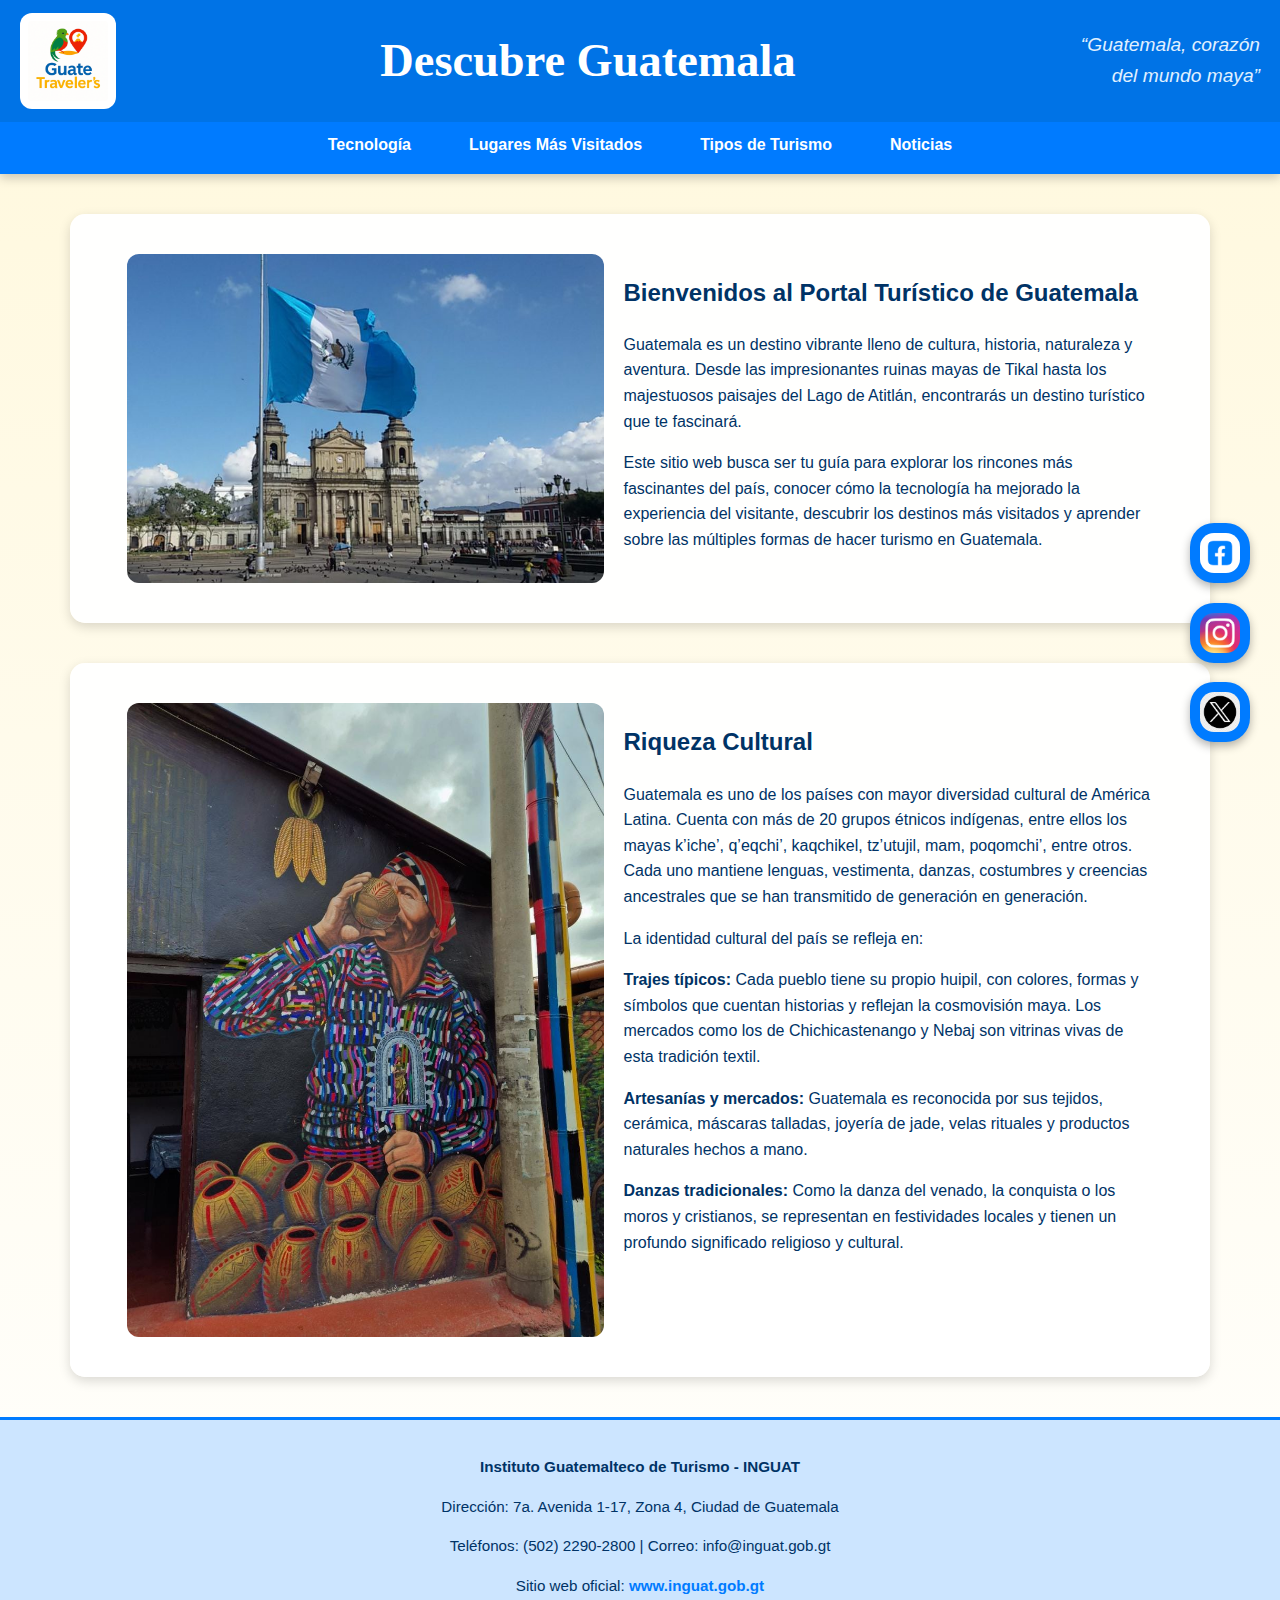
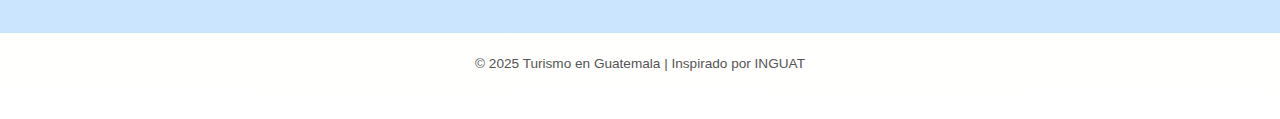
<file: index.html>
<!DOCTYPE html>
<html lang="es">
<head>
  <meta charset="UTF-8">
  <title>Descubre Guatemala</title>
  <link rel="stylesheet" href="estilos.css">
  <meta name="viewport" content="width=device-width, initial-scale=1.0">
</head>

<body>

  <!-- Botón flotante de redes sociales -->
  <div class="social-float">
    <a href="https://www.facebook.com/inguatoficial" target="_blank" title="Facebook INGUAT">
      <img src="imagenes/facebook.png" alt="Facebook">
    </a>
    <a href="https://www.instagram.com/alcayagaaa?igsh=eXg2bnRzODF3M3V1" target="_blank" title="Instagram INGUAT">
      <img src="imagenes/instagram.png" alt="Instagram">
    </a>
    <a href="https://x.com/InguatPrensa?t=ZmftBN-IQ_9A4PfMtldeyg&s=08" target="_blank" title="Twitter INGUAT">
      <img src="imagenes/twitter.png" alt="Twitter">
    </a>
  </div>

  <!-- ENCABEZADO -->
  <header>
    <div class="encabezado-superior">
      <img src="imagenes/logo.jpg.png" alt="Logo Turismo Guatemala" class="logo">
      <h1>Descubre Guatemala</h1>
      <div class="frase-turismo">
        <p>“Guatemala, corazón del mundo maya”</p>
      </div>
    </div>

    <nav>
      <ul>
        <li><a href="tecnologia.html">Tecnología</a></li>
        <li><a href="lugares.html">Lugares Más Visitados</a></li>
        <li><a href="tipos.html">Tipos de Turismo</a></li>
        <li><a href="noticias.html">Noticias</a></li>
      </ul>
    </nav>
  </header>

  <!-- SECCIÓN PRINCIPAL 1 -->
  <section>
    <div class="contenido">
      <img src="imagenes/guate.jpg" alt="Paisaje de Guatemala">
      <div class="texto">
        <h2>Bienvenidos al Portal Turístico de Guatemala</h2>
        <p>Guatemala es un destino vibrante lleno de cultura, historia, naturaleza y aventura. Desde las impresionantes ruinas mayas de Tikal hasta los majestuosos paisajes del Lago de Atitlán, encontrarás un destino turístico que te fascinará.</p>
        <p>Este sitio web busca ser tu guía para explorar los rincones más fascinantes del país, conocer cómo la tecnología ha mejorado la experiencia del visitante, descubrir los destinos más visitados y aprender sobre las múltiples formas de hacer turismo en Guatemala.</p>
      </div>
    </div>
  </section>

  <!-- SECCIÓN PRINCIPAL 2 -->
  <section>
    <div class="contenido">
      <img src="imagenes/foto 14.jpg" alt="Cultura Guatemalteca">
      <div class="texto">
        <h2>Riqueza Cultural</h2>
        <p>Guatemala es uno de los países con mayor diversidad cultural de América Latina. Cuenta con más de 20 grupos étnicos indígenas, entre ellos los mayas k’iche’, q’eqchi’, kaqchikel, tz’utujil, mam, poqomchi’, entre otros. Cada uno mantiene lenguas, vestimenta, danzas, costumbres y creencias ancestrales que se han transmitido de generación en generación.</p>
        <p>La identidad cultural del país se refleja en:</p>
        <p><strong>Trajes típicos:</strong> Cada pueblo tiene su propio huipil, con colores, formas y símbolos que cuentan historias y reflejan la cosmovisión maya. Los mercados como los de Chichicastenango y Nebaj son vitrinas vivas de esta tradición textil.</p>
        <p><strong>Artesanías y mercados:</strong> Guatemala es reconocida por sus tejidos, cerámica, máscaras talladas, joyería de jade, velas rituales y productos naturales hechos a mano.</p>
        <p><strong>Danzas tradicionales:</strong> Como la danza del venado, la conquista o los moros y cristianos, se representan en festividades locales y tienen un profundo significado religioso y cultural.</p>        
      </div>
    </div>
  </section>

  <!-- BANNER DE CONTACTO -->
  <div class="banner-contacto">
    <p><strong>Instituto Guatemalteco de Turismo - INGUAT</strong></p>
    <p>Dirección: 7a. Avenida 1-17, Zona 4, Ciudad de Guatemala</p>
    <p>Teléfonos: (502) 2290-2800 | Correo: info@inguat.gob.gt</p>
    <p>Sitio web oficial: <a href="https://www.inguat.gob.gt" target="_blank">www.inguat.gob.gt</a></p>
  </div>

<footer class="credito-final">
  <p>&copy; 2025 Turismo en Guatemala | Inspirado por INGUAT</p>
</footer>

  <!-- BOTÓN SUBIR -->
  <button id="btn-subir" title="Subir arriba">&#8679;</button>

  <script>
    const btnSubir = document.getElementById("btn-subir");

    window.onscroll = function () {
      if (document.body.scrollTop > 400 || document.documentElement.scrollTop > 400) {
        btnSubir.style.display = "block";
      } else {
        btnSubir.style.display = "none";
      }
    };

    btnSubir.addEventListener("click", function () {
      window.scrollTo({ top: 0, behavior: "smooth" });
    });
  </script>

</body>
</html>
</file>
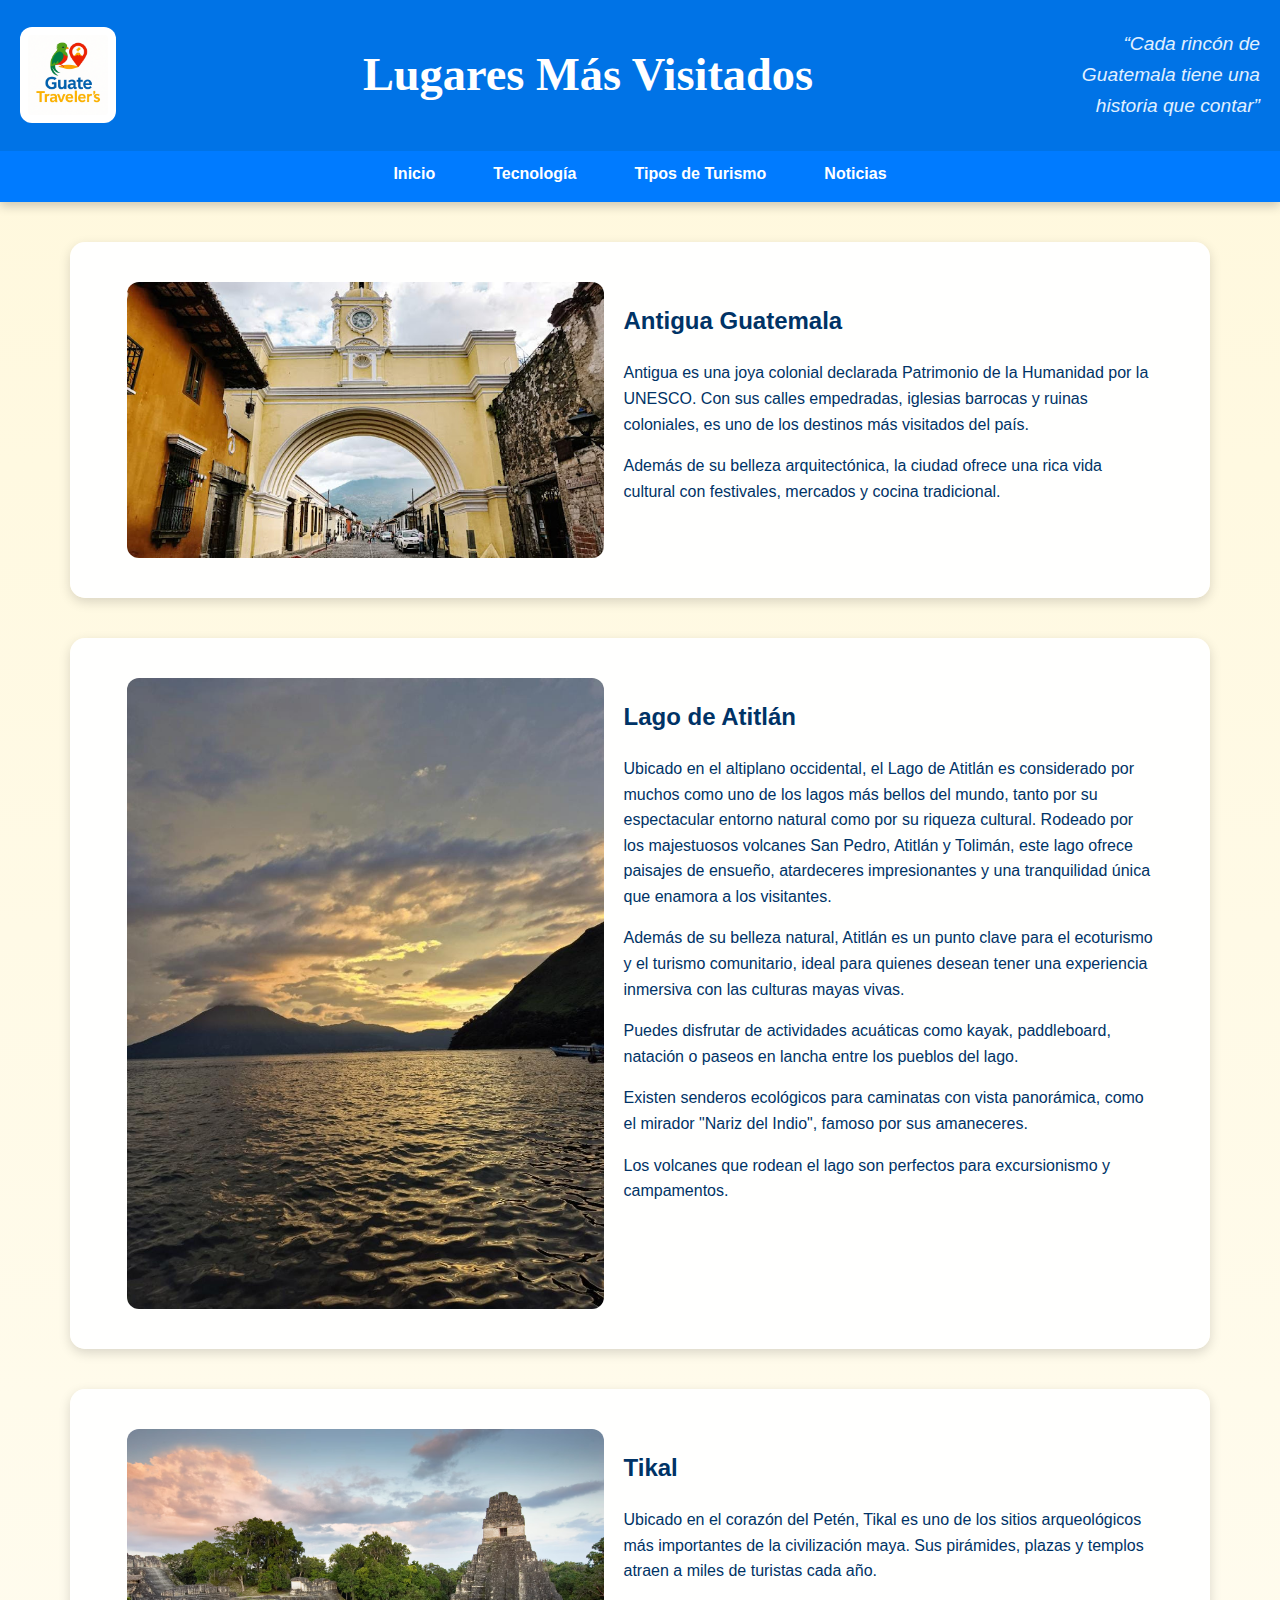
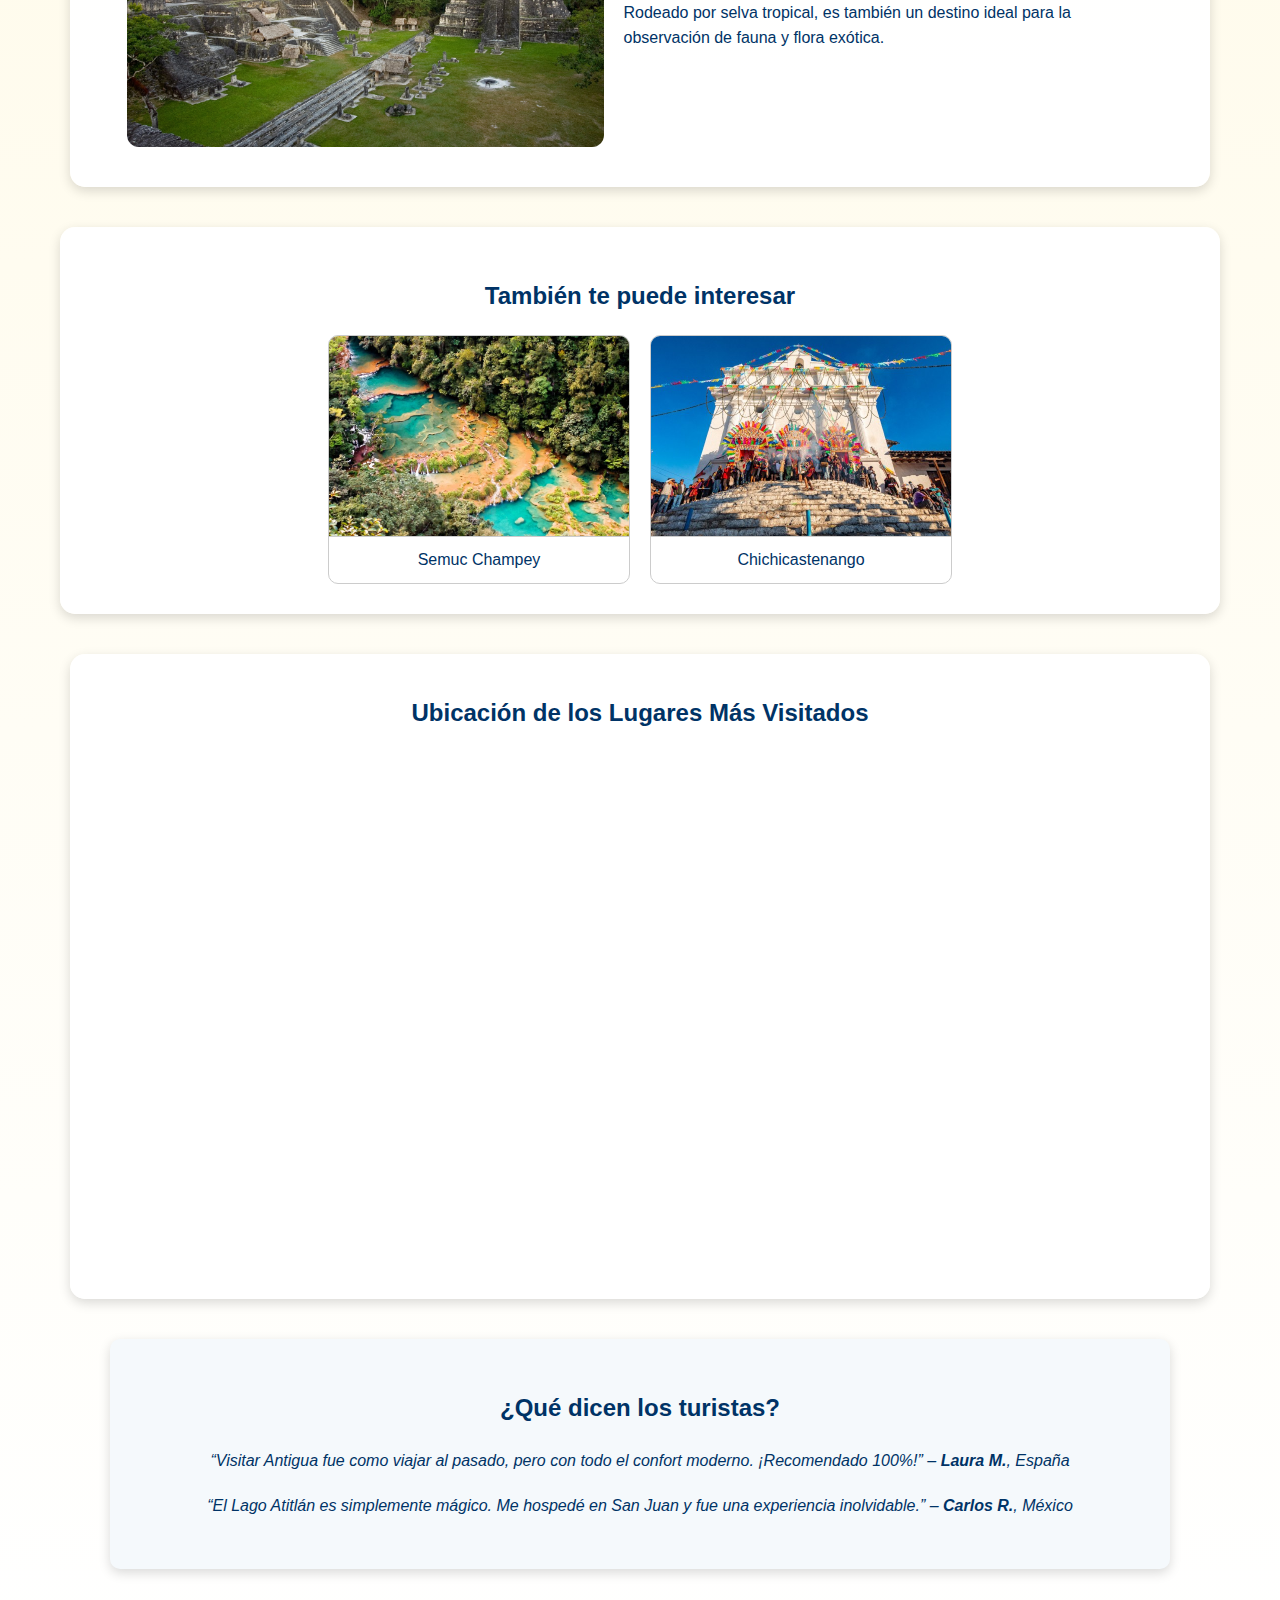
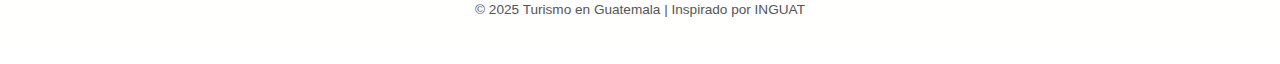
<file: lugares.html>
<!DOCTYPE html>
<html lang="es">
<head>
  <meta charset="UTF-8">
  <title>Lugares Más Visitados</title>
  <link rel="stylesheet" href="estilos.css">
  <meta name="viewport" content="width=device-width, initial-scale=1.0">
</head>
<body>

<header>
  <div class="encabezado-superior">
    <img src="imagenes/logo.jpg.png" alt="Logo Turismo Guatemala" class="logo">
    <h1>Lugares Más Visitados</h1>
    <div class="frase-turismo">
      <p>“Cada rincón de Guatemala tiene una historia que contar”</p>
    </div>
  </div>

  <nav>
    <ul>
      <li><a href="index.html">Inicio</a></li>
      <li><a href="tecnologia.html">Tecnología</a></li>
      <li><a href="tipos.html">Tipos de Turismo</a></li>
      <li><a href="noticias.html">Noticias</a></li>
    </ul>
  </nav>
</header>

<section>
  <div class="contenido">
    <img src="imagenes/foto 8.jpg" alt="Antigua Guatemala">
     <div class="texto">
      <h2>Antigua Guatemala</h2>
      <p>Antigua es una joya colonial declarada Patrimonio de la Humanidad por la UNESCO. Con sus calles empedradas, iglesias barrocas y ruinas coloniales, es uno de los destinos más visitados del país.</p>
      <p>Además de su belleza arquitectónica, la ciudad ofrece una rica vida cultural con festivales, mercados y cocina tradicional.</p>
    </div>
  </div>
</section>

<section>
  <div class="contenido">
    <img src="imagenes/foto 3.jpg" alt="Lago de Atitlán">
    <div class="texto">
      <h2>Lago de Atitlán</h2>
<p>Ubicado en el altiplano occidental, el Lago de Atitlán es considerado por muchos como uno de los lagos más bellos del mundo, tanto por su espectacular entorno natural como por su riqueza cultural. Rodeado por los majestuosos volcanes San Pedro, Atitlán y Tolimán, este lago ofrece paisajes de ensueño, atardeceres impresionantes y una tranquilidad única que enamora a los visitantes.</p>

<p>Además de su belleza natural, Atitlán es un punto clave para el ecoturismo y el turismo comunitario, ideal para quienes desean tener una experiencia inmersiva con las culturas mayas vivas.</p>

<p>Puedes disfrutar de actividades acuáticas como kayak, paddleboard, natación o paseos en lancha entre los pueblos del lago.</p>

<p>Existen senderos ecológicos para caminatas con vista panorámica, como el mirador "Nariz del Indio", famoso por sus amaneceres.</p>

<p>Los volcanes que rodean el lago son perfectos para excursionismo y campamentos.</p>


    </div>
  </div>
</section>

<section>
  <div class="contenido">
    <img src="imagenes/foto 13.jpg" alt="Ruinas de Tikal">
    <div class="texto">
      <h2>Tikal</h2>
      <p>Ubicado en el corazón del Petén, Tikal es uno de los sitios arqueológicos más importantes de la civilización maya. Sus pirámides, plazas y templos atraen a miles de turistas cada año.</p>
      <p>Rodeado por selva tropical, es también un destino ideal para la observación de fauna y flora exótica.</p>
    </div>
  </div>
</section>

<section class="otros-destinos">
  <h2>También te puede interesar</h2>
  <div class="tarjetas-interes">
    <div class="tarjeta">
      <img src="imagenes/semuc champey.png" alt="Semuc Champey">
      <p>Semuc Champey</p>
    </div>
    <div class="tarjeta">
      <img src="imagenes/iglesia.png" alt="Chichicastenango">
      <p>Chichicastenango</p>
    </div>
  </div>
</section>

<section>
  <h2 style="text-align:center;">Ubicación de los Lugares Más Visitados</h2>
  <div style="text-align:center; margin-bottom: 40px;">
    <iframe src="https://www.google.com/maps/d/u/0/embed?mid=10vLr3m_M1CY86P5dCxdg0iq3eDVu9ZQ&ehbc=2E312F" width="90%" height="480" style="border:0; border-radius: 12px;"></iframe>
  </div>
</section>

<section class="testimonios">
  <h2>¿Qué dicen los turistas?</h2>
  <div class="testimonio">
    <p>“Visitar Antigua fue como viajar al pasado, pero con todo el confort moderno. ¡Recomendado 100%!” – <strong>Laura M.</strong>, España</p>
  </div>
  <div class="testimonio">
    <p>“El Lago Atitlán es simplemente mágico. Me hospedé en San Juan y fue una experiencia inolvidable.” – <strong>Carlos R.</strong>, México</p>
  </div>
</section>


<footer class="credito-final">
  <p>&copy; 2025 Turismo en Guatemala | Inspirado por INGUAT</p>
</footer>
<button id="btn-subir" title="Subir arriba">&#8679;</button>
<script>
  const btnSubir = document.getElementById("btn-subir");

  // Mostrar botón al hacer scroll
  window.onscroll = function () {
    if (document.body.scrollTop > 400 || document.documentElement.scrollTop > 400) {
      btnSubir.style.display = "block";
    } else {
      btnSubir.style.display = "none";
    }
  };

  // Scroll suave hacia arriba
  btnSubir.addEventListener("click", function () {
    window.scrollTo({ top: 0, behavior: "smooth" });
  });
</script>


</body>
</html>
</file>
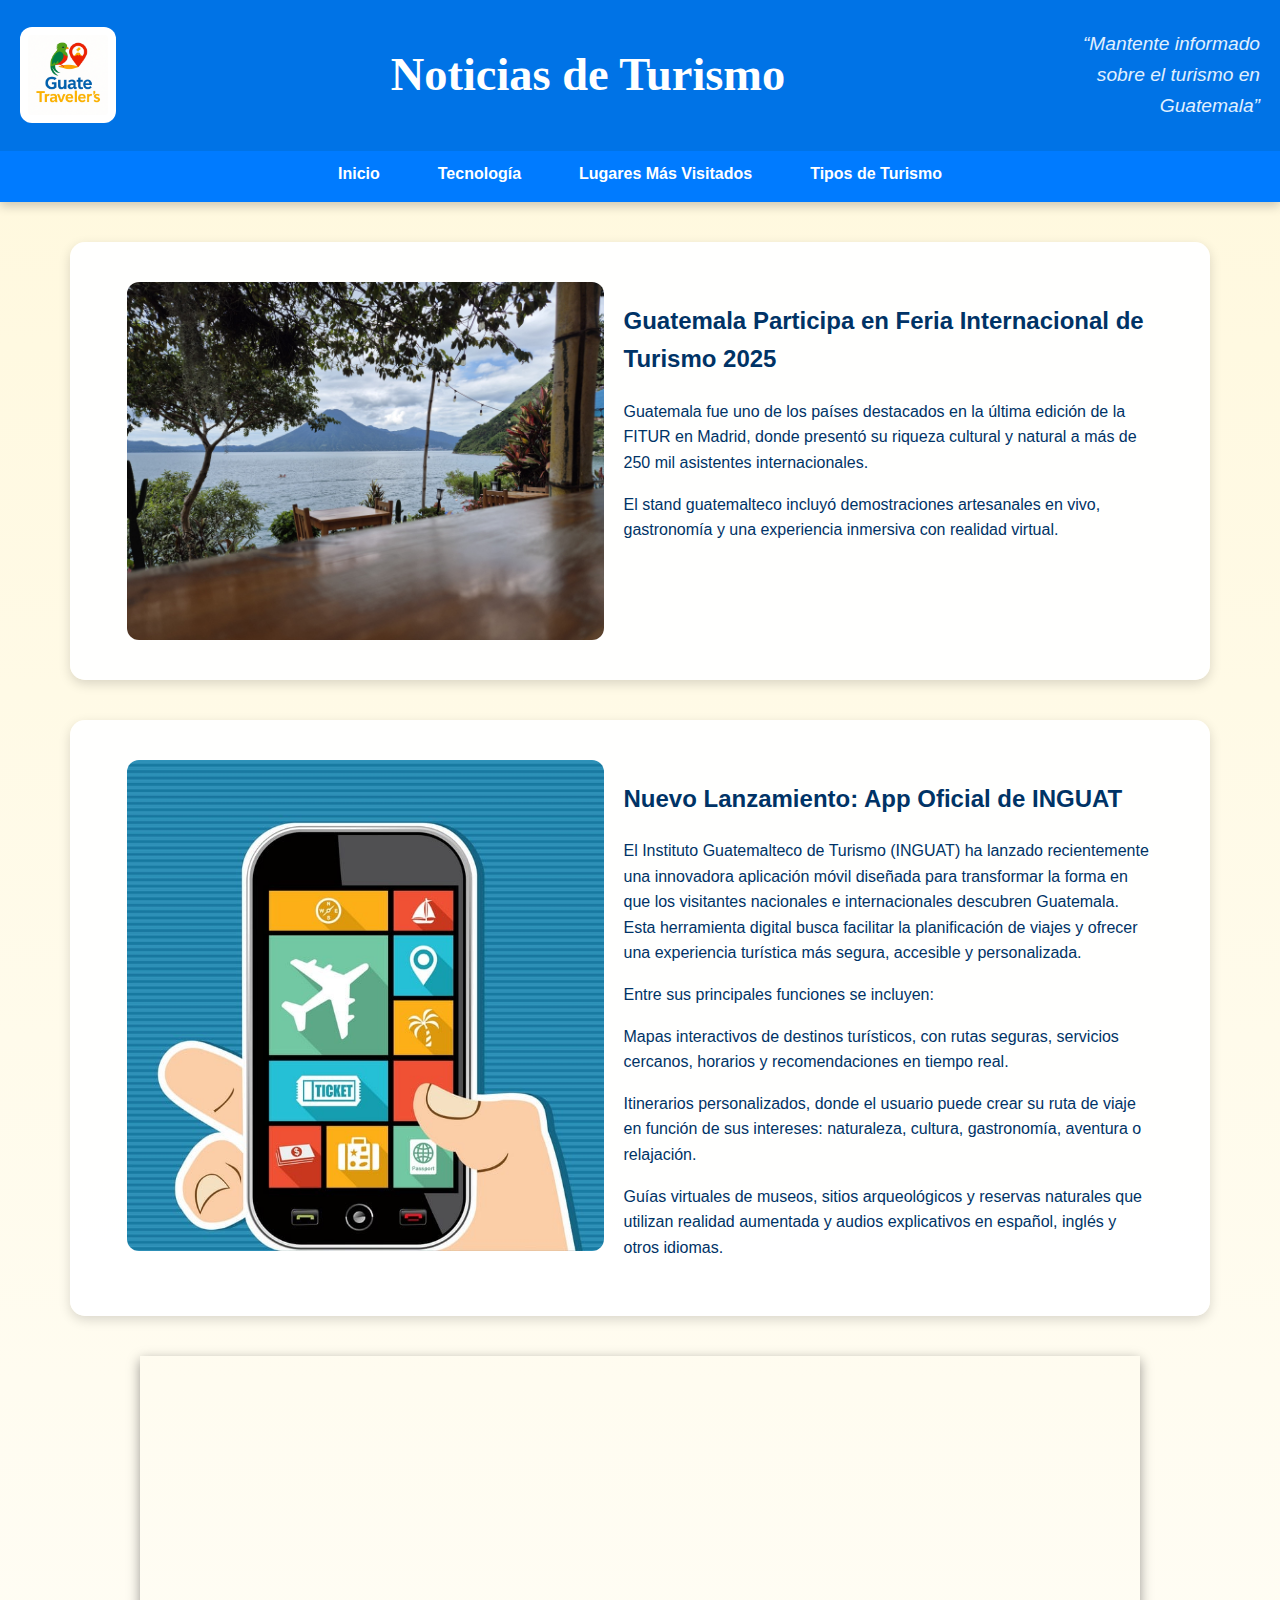
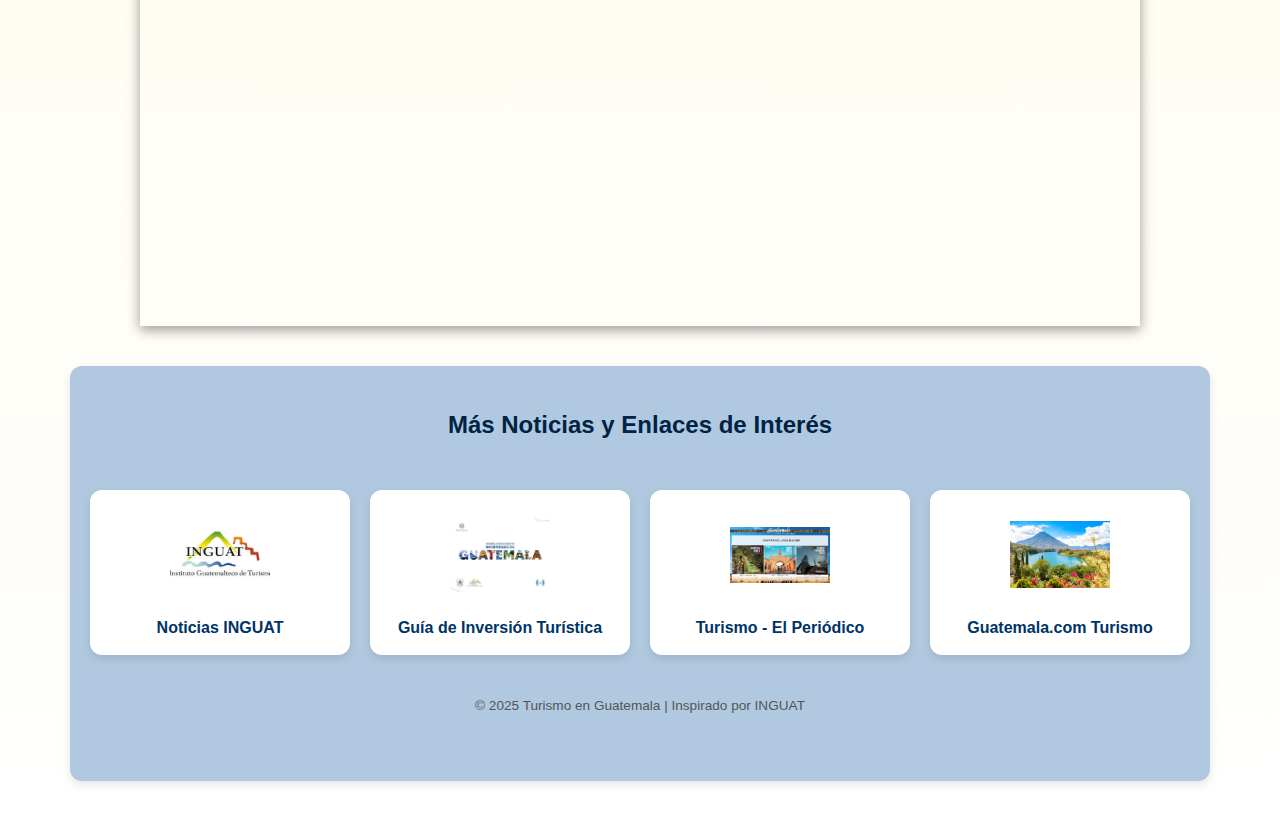
<file: noticias.html>
<!DOCTYPE html>
<html lang="es">
<head>
  <meta charset="UTF-8">
  <title>Noticias de Turismo</title>
  <link rel="stylesheet" href="estilos.css">
  <meta name="viewport" content="width=device-width, initial-scale=1.0">
</head>
<body>

<header>
  <div class="encabezado-superior">
    <img src="imagenes/logo.jpg.png" alt="Logo Turismo Guatemala" class="logo">
    <h1>Noticias de Turismo</h1>
    <div class="frase-turismo">
      <p>“Mantente informado sobre el turismo en Guatemala”</p>
    </div>
  </div>

  <nav>
    <ul>
      <li><a href="index.html">Inicio</a></li>
      <li><a href="tecnologia.html">Tecnología</a></li>
      <li><a href="lugares.html">Lugares Más Visitados</a></li>
      <li><a href="tipos.html">Tipos de Turismo</a></li>
    </ul>
  </nav>
</header>

<section>
  <div class="contenido">
    <img src="imagenes/foto 15.jpg" alt="Feria de turismo en Guatemala">
    <div class="texto">
      <h2>Guatemala Participa en Feria Internacional de Turismo 2025</h2>
      <p>Guatemala fue uno de los países destacados en la última edición de la FITUR en Madrid, donde presentó su riqueza cultural y natural a más de 250 mil asistentes internacionales.</p>
      <p>El stand guatemalteco incluyó demostraciones artesanales en vivo, gastronomía y una experiencia inmersiva con realidad virtual.</p>
    </div>
  </div>
</section>

<section>
  <div class="contenido">
    <img src="imagenes/app.jpg" alt="Nueva App INGUAT">
    <div class="texto">
      <h2>Nuevo Lanzamiento: App Oficial de INGUAT</h2>
      <p>El Instituto Guatemalteco de Turismo (INGUAT) ha lanzado recientemente una innovadora aplicación móvil diseñada para transformar la forma en que los visitantes nacionales e internacionales descubren Guatemala. Esta herramienta digital busca facilitar la planificación de viajes y ofrecer una experiencia turística más segura, accesible y personalizada.</p>

<p>Entre sus principales funciones se incluyen:</p>

<p> Mapas interactivos de destinos turísticos, con rutas seguras, servicios cercanos, horarios y recomendaciones en tiempo real.</p>

<p> Itinerarios personalizados, donde el usuario puede crear su ruta de viaje en función de sus intereses: naturaleza, cultura, gastronomía, aventura o relajación.</p>

<p> Guías virtuales de museos, sitios arqueológicos y reservas naturales que utilizan realidad aumentada y audios explicativos en español, inglés y otros idiomas.</p>

    </div>
  </div>
</section>

<div class="video-fijo">
  <iframe src="https://www.youtube.com/embed/KIuXuPI0Ux0" allowfullscreen></iframe>
</div>
<div class="noticias-extra">
  <h2>Más Noticias y Enlaces de Interés</h2>
  <div class="grid-noticias">
    <a href="https://inguat.gob.gt/es/prensa/noticias-recientes.html" target="_blank" class="noticia-card">
      <img src="imagenes/logo inguat.png" alt="Noticias INGUAT">
      <p>Noticias INGUAT</p>
    </a>

    <a href="https://inguat.gob.gt/es/documentos/guia-de-inversion-turistica.html" target="_blank" class="noticia-card">
      <img src="imagenes/turismoo.png" alt="Guía de Inversión Turística">
      <p>Guía de Inversión Turística</p>
    </a>

    <a href="https://elperiodico.com.gt/tag/turismo/" target="_blank" class="noticia-card">
      <img src="imagenes/prensa.png" alt="El Periódico">
      <p>Turismo - El Periódico</p>
    </a>

    <a href="https://guatemala.com/turismo/" target="_blank" class="noticia-card">
      <img src="imagenes/guateeee.png" alt="Guatemala.com">
      <p>Guatemala.com Turismo</p>
    </a>
  </div>
</section>


<footer class="credito-final">
  <p>&copy; 2025 Turismo en Guatemala | Inspirado por INGUAT</p>
</footer>
<button id="btn-subir" title="Subir arriba">&#8679;</button>
<script>
  const btnSubir = document.getElementById("btn-subir");
  // Mostrar botón al hacer scroll
  window.onscroll = function () {
    if (document.body.scrollTop > 400 || document.documentElement.scrollTop > 400) {
      btnSubir.style.display = "block";
    } else {
      btnSubir.style.display = "none";
    }
  };

  // Scroll suave hacia arriba
  btnSubir.addEventListener("click", function () {
    window.scrollTo({ top: 0, behavior: "smooth" });
  });
</script>
</body>
</html>
</file>
<file: estilos.css>
/* Tipografía general */
body {
  font-family: 'Helvetica', sans-serif;
  line-height: 1.6;
  margin: 0;
  padding: 0;
  background: linear-gradient(to bottom, #fff8dc, #ffffff);
  color: #003366;
}

/* Encabezado */
header {
  background-color: #007BFF;
  color: white;
  box-shadow: 0 4px 10px rgba(0,0,0,0.2);
  padding-bottom: 1em;
}

/* Encabezado superior */
.encabezado-superior {
  display: flex;
  align-items: center;
  justify-content: space-between;
  flex-wrap: wrap;
  padding: 10px 20px;
  background-color: #0073e6;
  text-align: center;
}

.encabezado-superior h1 {
  font-family: 'Playfair Display', serif;
  font-size: 2.9em;
  margin: 0.3em 0;
  flex: 1;
  text-align: center;
  color: white;
}

/* Frase turística */
.frase-turismo {
  font-style: italic;
  font-size: 1.2em;
  color: #e0f0ff;
  max-width: 200px;
  text-align: right;
}

/* Menú de navegación */
nav ul {
  display: flex;
  justify-content: center;
  list-style: none;
  padding: 0;
  margin: 10px 0 0 0;
  flex-wrap: wrap;
}

nav ul li {
  margin: 0 15px;
}

nav ul li a {
  color: white;
  text-decoration: none;
  font-weight: bold;
  padding: 8px 14px;
  border-radius: 6px;
  transition: background-color 0.3s;
}

nav ul li a:hover,
nav ul li a:focus,
nav ul li a:active {
  background-color: black;
  color: white;
}

/* Logo */
.logo {
  height: auto;
  max-height: 80px;
  width: auto;
  max-width: 100%;
  background-color: white;
  padding: 8px;
  border-radius: 12px;
}

/* Secciones principales */
section {
  max-width: 1100px;
  margin: 40px auto;
  padding: 20px;
  background-color: rgba(255,255,255,0.95);
  border-radius: 15px;
  box-shadow: 0 4px 12px rgba(0,0,0,0.15);
}

/* Contenido imagen + texto */
.contenido {
  display: flex;
  flex-wrap: wrap;
  align-items: flex-start;
  justify-content: center;
  gap: 20px;
  padding: 20px;
  margin: 0 auto;
  max-width: 1200px;
}

.contenido img {
  width: 45%;
  min-width: 280px;
  max-width: 500px;
  height: auto;
  border-radius: 12px;
  object-fit: cover;
}

.texto {
  width: 50%;
  min-width: 280px;
  max-width: 600px;
}

/* Botón flotante redes sociales */
.social-float {
  position: fixed;
  bottom: 150px;
  right: 30px;
  display: flex;
  flex-direction: column;
  gap: 12px;
  z-index: 1000;
}

.social-float a img {
  width: 40px;
  height: 40px;
  border-radius: 40%;
  background-color: #007BFF;
  padding: 10px;
  transition: transform 0.3s ease;
  box-shadow: 0 4px 10px rgba(0,0,0,0.3);
}

.social-float a img:hover {
  transform: scale(1.15);
}

/* Banner inferior de contacto */
.banner-contacto {
  background-color: #cce5ff;
  color: #003366;
  text-align: center;
  padding: 20px;
  font-size: 0.95em;
  margin-top: 40px;
  border-top: 3px solid #007BFF;
}

.banner-contacto a {
  color: #007BFF;
  text-decoration: none;
  font-weight: bold;
}

.banner-contacto a:hover {
  text-decoration: underline;
}

/* Sección de noticias */
.noticias-extra {
  max-width: 1100px;
  margin: 40px auto;
  padding: 20px;
  background-color: #b0c9e0;
  border-radius: 12px;
  box-shadow: 0 4px 10px rgba(0,0,0,0.1);
  text-align: center;
}

.noticias-extra h2 {
  color: #002244;
  margin-bottom: 25px;
}

.grid-noticias {
  display: grid;
  grid-template-columns: repeat(auto-fit, minmax(220px, 1fr));
  gap: 20px;
  padding: 20px 0;
}

.noticia-card {
  display: flex;
  flex-direction: column;
  align-items: center;
  text-decoration: none;
  background-color: #fff;
  border-radius: 12px;
  padding: 15px;
  box-shadow: 0 4px 8px rgba(0,0,0,0.1);
  transition: transform 0.2s;
}

.noticia-card:hover {
  transform: scale(1.03);
}

.noticia-card img {
  width: 100px;
  height: 100px;
  object-fit: contain;
  margin-bottom: 10px;
}

.noticia-card p {
  color: #003366;
  font-weight: bold;
  margin: 0;
}

/* Sección testimonios */
.testimonios {
  background-color: #f5f9fc;
  padding: 30px;
  margin: 30px auto;
  border-radius: 10px;
  max-width: 1000px;
  text-align: center;
}

.testimonio {
  margin-bottom: 20px;
  font-style: italic;
  color: #003366;
}

/* Video */
.video-fijo {
  aspect-ratio: 16 / 9;
  width: 95%;
  max-width: 1000px;
  margin: 30px auto;
  box-shadow: 0 4px 12px rgba(0,0,0,0.4);
}

.video-fijo iframe {
  width: 100%;
  height: 100%;
  border-radius: 10px;
  border: none;
}

/* Tarjetas de destinos */
.otros-destinos {
  text-align: center;
  padding: 30px;
}

.grid-destinos {
  display: grid;
  grid-template-columns: repeat(auto-fit, minmax(180px, 1fr));
  gap: 20px;
  justify-content: center;
}

.destino-card {
  background-color: white;
  border-radius: 10px;
  overflow: hidden;
  box-shadow: 0 4px 8px rgba(0,0,0,0.1);
}

.destino-card img {
  width: 100%;
  height: 150px;
  object-fit: cover;
}

.destino-card p {
  margin: 0;
  padding: 10px;
  font-weight: bold;
  color: #002244;
}

/* Botón subir */
#btn-subir {
  position: fixed;
  bottom: 20px;
  right: 20px;
  background-color: #28a745;
  color: white;
  border: none;
  border-radius: 50%;
  font-size: 24px;
  padding: 10px;
  cursor: pointer;
  display: none;
  z-index: 1000;
  box-shadow: 0 4px 6px rgba(0,0,0,0.1);
}

#btn-subir:hover {
  background-color: #0056b3;
  transform: translateY(-3px) scale(1.1);
}

/* Estadísticas */
.estadisticas-turismo {
  background-color: #f0f8ff;
  padding: 30px;
  border-radius: 12px;
  max-width: 750px;
  margin: 40px auto;
  text-align: center;
  box-shadow: 0 4px 12px rgba(0,0,0,0.1);
}

.grafico-pequeno {
  max-width: 600px;
  margin: 20px auto;
  display: block;
}

/* Tarjetas de interés */
.tarjetas-interes {
  display: flex;
  flex-wrap: wrap;
  gap: 20px;
  justify-content: center;
}

.tarjeta {
  flex: 1 1 300px;
  max-width: 300px;
  display: flex;
  flex-direction: column;
  background-color: #fff;
  border: 1px solid #ccc;
  border-radius: 10px;
  overflow: hidden;
  height: 100%;
}

.tarjeta img {
  width: 100%;
  height: 200px;
  object-fit: cover;
  border-bottom: 1px solid #ccc;
}

.tarjeta h3,
.tarjeta p {
  padding: 10px;
  margin: 0;
  text-align: center;
}

/* Redes sociales en móviles */
.redes-sociales {
  position: fixed;
  bottom: 10px;
  right: 10px;
  display: flex;
  flex-direction: column;
  gap: 8px;
  z-index: 1000;
}

@media (max-width: 600px) {
  .redes-sociales {
    transform: scale(0.8);
    right: 5px;
    bottom: 5px;
    opacity: 0.7;
  }

  .encabezado-superior h1 {
    font-size: 1.3rem;
  }

  .frase-turismo {
    font-size: 0.9rem;
  }
}

/* Responsive general */
@media (max-width: 768px) {
  .contenido {
    flex-direction: column;
    align-items: center;
  }

  .contenido img,
  .texto {
    width: 90%;
  }

  .texto {
    text-align: justify;
  }

  .video-fijo iframe {
    height: 250px;
  }

  nav ul {
    flex-direction: column;
    padding: 0;
  }

  nav ul li {
    margin: 10px 0;
  }

  .logo {
    max-width: 200px;
    margin: 0 auto;
  }
}
.credito-final {
  text-align: center;
  font-size: 0.85em;
  color: #555;
  margin: 20px 0;
  padding-bottom: 10px;
}
</file>
